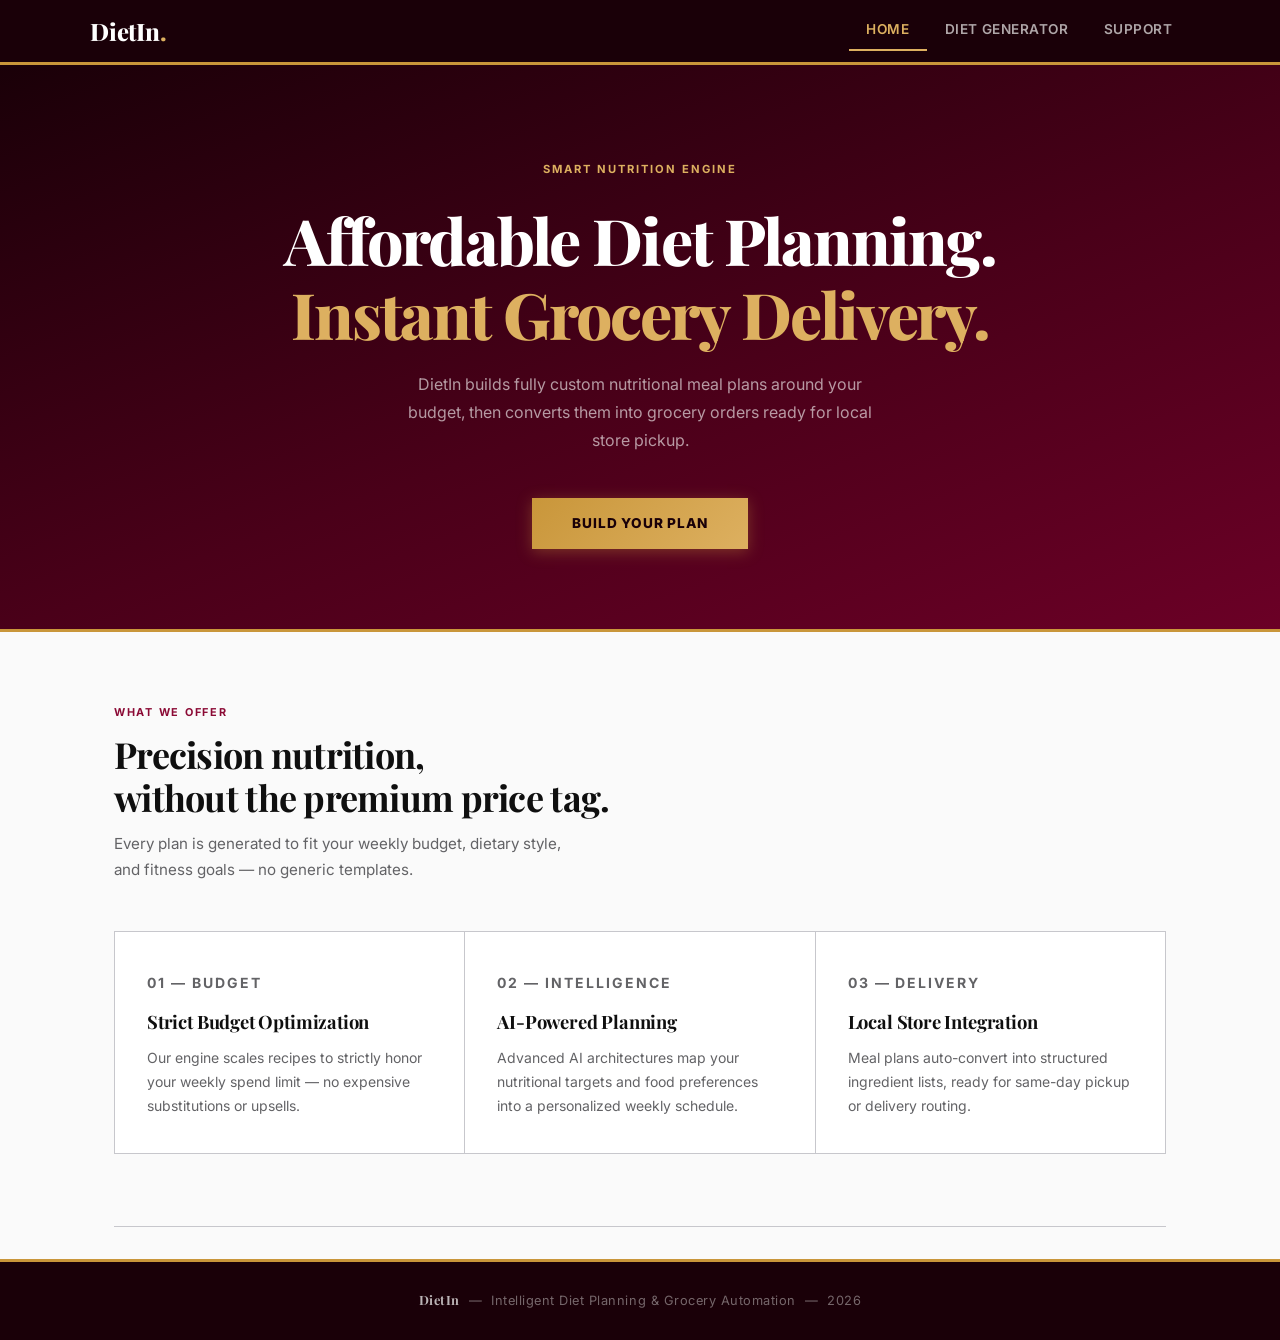
<file: Mini-Projects/Dietin/Source-Code/index.html>
<!DOCTYPE html>
<html lang="en">
<head>
    <meta charset="UTF-8">
    <meta name="viewport" content="width=device-width, initial-scale=1.0">
    <title>DietIn — AI-Powered Diet & Grocery Planning</title>
    <link rel="preconnect" href="https://fonts.googleapis.com">
    <link href="https://fonts.googleapis.com/css2?family=Inter:wght@300;400;500;600;700;800;900&family=Playfair+Display:wght@700;800&display=swap" rel="stylesheet">
    <link rel="stylesheet" href="css/style.css">
</head>
<body>

    <header class="nav">
        <div class="nav-inner">
            <a href="index.html" class="nav-logo">DietIn<span>.</span></a>
            <nav class="nav-links">
                <a href="index.html" class="nav-btn active">Home</a>
                <a href="generator.html" class="nav-btn">Diet Generator</a>
                <a href="support.html" class="nav-btn">Support</a>
            </nav>
        </div>
    </header>

    <main>
        <section class="hero">
            <span class="hero-eyebrow">Smart Nutrition Engine</span>
            <h1>Affordable Diet Planning.<br><em>Instant Grocery Delivery.</em></h1>
            <p>DietIn builds fully custom nutritional meal plans around your budget, then converts them into grocery orders ready for local store pickup.</p>
            <a href="generator.html" class="btn-primary">Build Your Plan</a>
        </section>

        <section class="section">
            <span class="section-eyebrow">What We Offer</span>
            <h2 class="section-title">Precision nutrition,<br>without the premium price tag.</h2>
            <p class="section-sub">Every plan is generated to fit your weekly budget, dietary style, and fitness goals — no generic templates.</p>

            <div class="features-grid">
                <div class="feature-card">
                    <p class="feature-label">01 — Budget</p>
                    <h3>Strict Budget Optimization</h3>
                    <p>Our engine scales recipes to strictly honor your weekly spend limit — no expensive substitutions or upsells.</p>
                </div>
                <div class="feature-card">
                    <p class="feature-label">02 — Intelligence</p>
                    <h3>AI-Powered Planning</h3>
                    <p>Advanced AI architectures map your nutritional targets and food preferences into a personalized weekly schedule.</p>
                </div>
                <div class="feature-card">
                    <p class="feature-label">03 — Delivery</p>
                    <h3>Local Store Integration</h3>
                    <p>Meal plans auto-convert into structured ingredient lists, ready for same-day pickup or delivery routing.</p>
                </div>
            </div>
        </section>

        <div class="section-rule"><hr></div>
    </main>

    <nav class="bottom-nav">
        <div class="bottom-nav-inner">
            <a href="index.html" class="bottom-nav-btn active">Home</a>
            <a href="generator.html" class="bottom-nav-btn">Generator</a>
            <a href="support.html" class="bottom-nav-btn">Support</a>
        </div>
    </nav>

    <footer class="footer">
        <strong>DietIn</strong> &nbsp;&mdash;&nbsp; Intelligent Diet Planning &amp; Grocery Automation &nbsp;&mdash;&nbsp; 2026
    </footer>

</body>
</html>
</file>
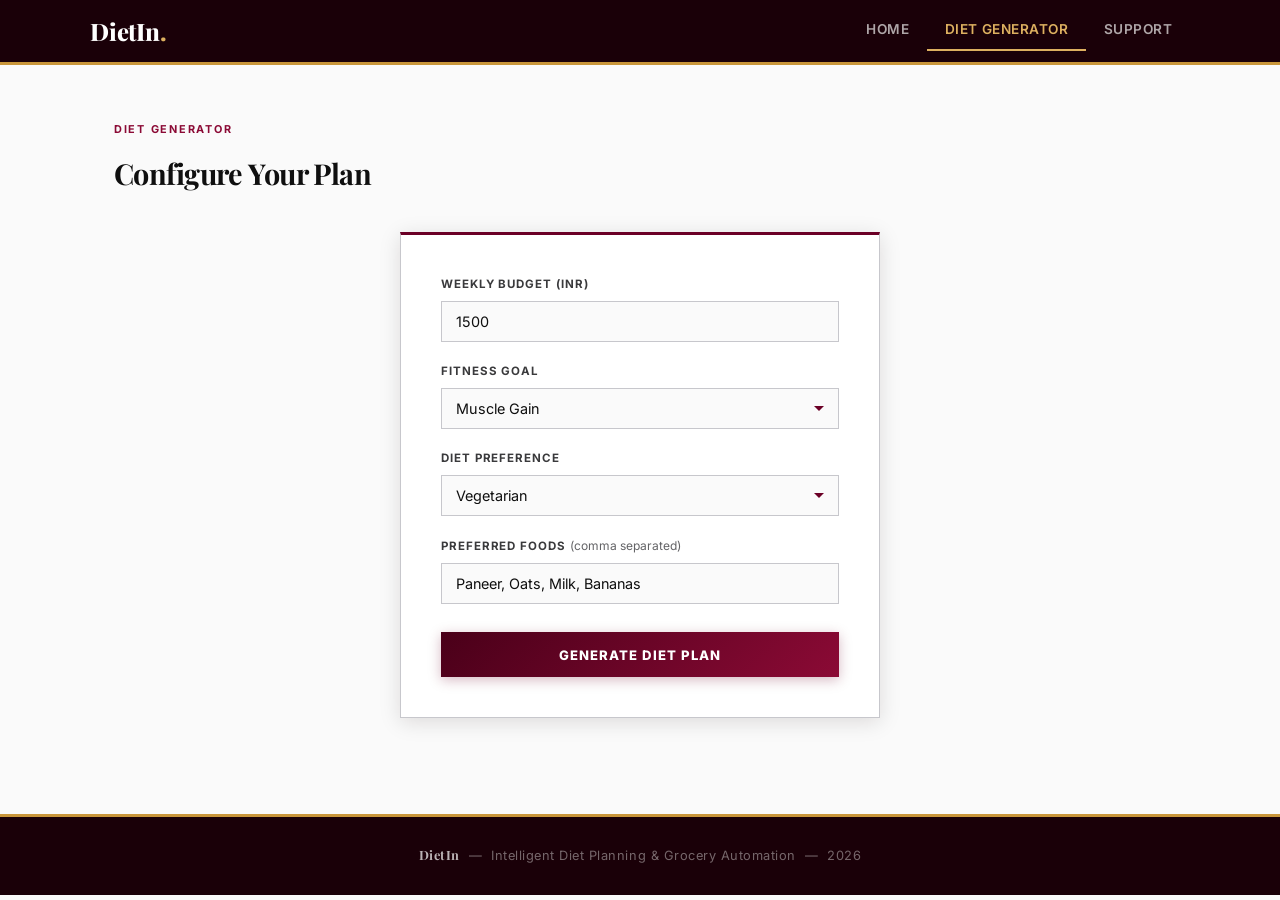
<file: Mini-Projects/Dietin/Source-Code/generator.html>
<!DOCTYPE html>
<html lang="en">
<head>
    <meta charset="UTF-8">
    <meta name="viewport" content="width=device-width, initial-scale=1.0">
    <title>DietIn — Configure Plan</title>
    <link rel="preconnect" href="https://fonts.googleapis.com">
    <link href="https://fonts.googleapis.com/css2?family=Inter:wght@300;400;500;600;700;800;900&family=Playfair+Display:wght@700;800&display=swap" rel="stylesheet">
    <link rel="stylesheet" href="css/style.css">
</head>
<body>

    <header class="nav">
        <div class="nav-inner">
            <a href="index.html" class="nav-logo">DietIn<span>.</span></a>
            <nav class="nav-links">
                <a href="index.html" class="nav-btn">Home</a>
                <a href="generator.html" class="nav-btn active">Diet Generator</a>
                <a href="support.html" class="nav-btn">Support</a>
            </nav>
        </div>
    </header>

    <main>
        <div class="gen-wrapper">
            <div class="gen-header">
                <span class="section-eyebrow">Diet Generator</span>
                <h2>Configure Your Plan</h2>
            </div>

            <div class="form-card">
                <form id="diet-form">
                    <div class="form-group">
                        <label for="budget">Weekly Budget (INR)</label>
                        <input type="text" id="budget" value="1500" placeholder="e.g. 1500">
                    </div>
                    <div class="form-group">
                        <label for="goal">Fitness Goal</label>
                        <select id="goal">
                            <option>Muscle Gain</option>
                            <option>Weight Loss</option>
                            <option>Healthy Lifestyle</option>
                        </select>
                    </div>
                    <div class="form-group">
                        <label for="dietPreference">Diet Preference</label>
                        <select id="dietPreference">
                            <option>Vegetarian</option>
                            <option>Non-Vegetarian</option>
                            <option>Vegan</option>
                        </select>
                    </div>
                    <div class="form-group">
                        <label for="likes">Preferred Foods <span style="font-weight:400;text-transform:none;letter-spacing:0;color:var(--neutral-500);font-size:0.75rem">(comma separated)</span></label>
                        <input type="text" id="likes" value="Paneer, Oats, Milk, Bananas" placeholder="e.g. Paneer, Oats, Bananas">
                    </div>
                    <button type="submit" id="submit-btn" class="btn-submit">Generate Diet Plan</button>
                </form>
            </div>
        </div>
    </main>

    <nav class="bottom-nav">
        <div class="bottom-nav-inner">
            <a href="index.html" class="bottom-nav-btn">Home</a>
            <a href="generator.html" class="bottom-nav-btn active">Generator</a>
            <a href="support.html" class="bottom-nav-btn">Support</a>
        </div>
    </nav>

    <footer class="footer">
        <strong>DietIn</strong> &nbsp;&mdash;&nbsp; Intelligent Diet Planning &amp; Grocery Automation &nbsp;&mdash;&nbsp; 2026
    </footer>

    <script>
        document.getElementById('diet-form').addEventListener('submit', async function(e) {
            e.preventDefault();
            const btn = document.getElementById('submit-btn');
            btn.disabled = true;
            btn.textContent = 'Generating your plan...';

            const payload = {
                budget: document.getElementById('budget').value,
                goal: document.getElementById('goal').value,
                dietPreference: document.getElementById('dietPreference').value,
                likes: document.getElementById('likes').value.split(',').map(i => i.trim())
            };

            try {
                const response = await fetch('api/generate-diet.php', {
                    method: 'POST',
                    headers: { 'Content-Type': 'application/json' },
                    body: JSON.stringify(payload)
                });
                const result = await response.json();
                
                if (result.success) {
                    window.location.href = 'results.html';
                } else {
                    alert('Error: ' + result.message);
                    btn.disabled = false;
                    btn.textContent = 'Generate Diet Plan';
                }
            } catch (err) {
                alert('Unable to reach the diet generation service. Please try again.');
                btn.disabled = false;
                btn.textContent = 'Generate Diet Plan';
            }
        });
    </script>
</body>
</html>
</file>
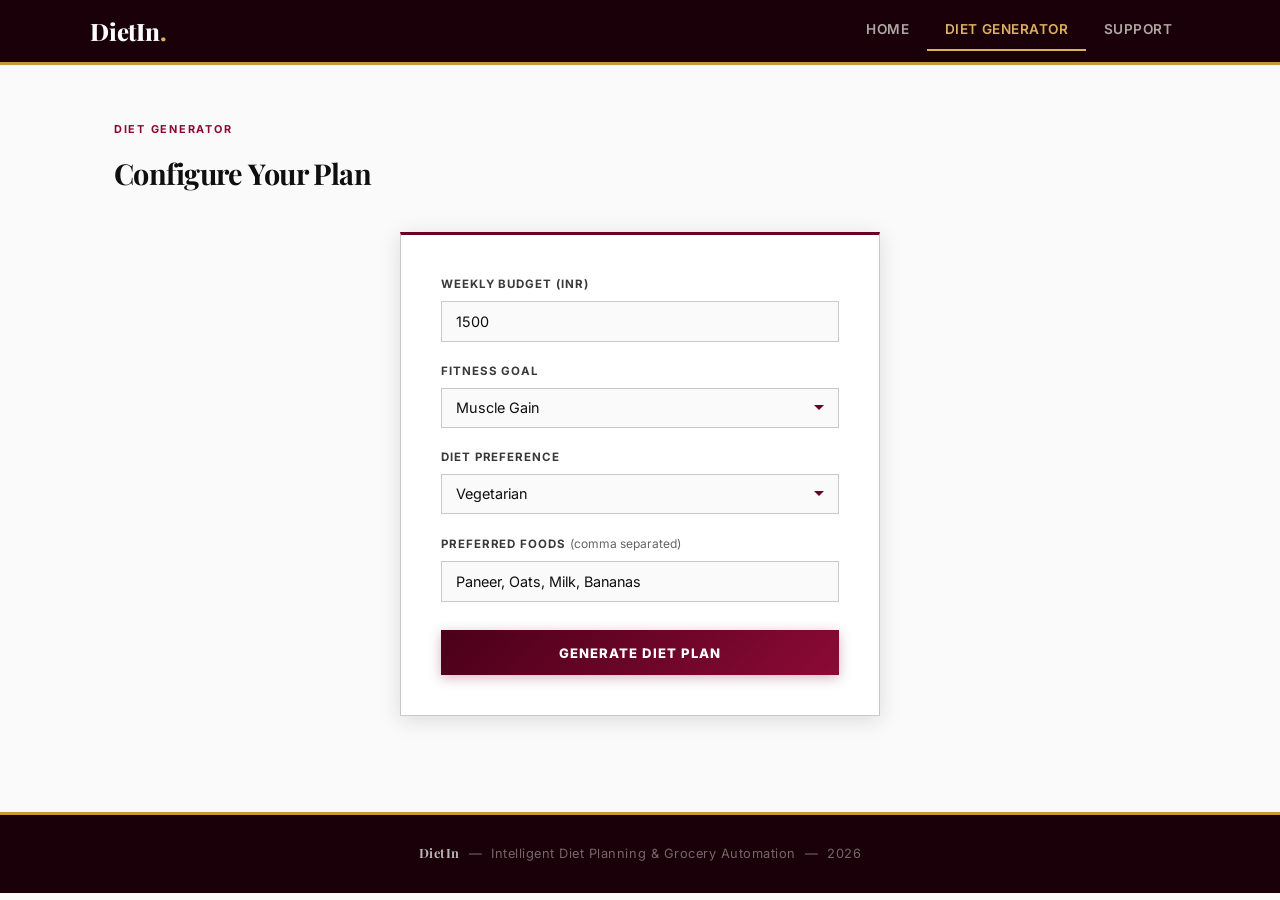
<file: Mini-Projects/Dietin/Source-Code/results.html>
<!DOCTYPE html>
<html lang="en">
<head>
    <meta charset="UTF-8">
    <meta name="viewport" content="width=device-width, initial-scale=1.0">
    <title>DietIn — Your Diet Dashboard</title>
    <link rel="preconnect" href="https://fonts.googleapis.com">
    <link href="https://fonts.googleapis.com/css2?family=Inter:wght@300;400;500;600;700;800;900&family=Playfair Display:wght@700;800&display=swap" rel="stylesheet">
    <link rel="stylesheet" href="css/style.css">
</head>
<body>

    <header class="nav">
        <div class="nav-inner">
            <a href="index.html" class="nav-logo">DietIn<span>.</span></a>
            <nav class="nav-links">
                <a href="index.html" class="nav-btn">Home</a>
                <a href="generator.html" class="nav-btn active">Diet Generator</a>
                <a href="support.html" class="nav-btn">Support</a>
            </nav>
        </div>
    </header>

    <main>
        <div class="gen-wrapper">
            <div id="dashboard-container" class="dashboard">
                <div class="dashboard-diet">
                    <div class="dash-header">
                        <h2 class="dash-title">Your Weekly Diet Plan</h2>
                        <div class="nutrition-badges" id="nutrition-summary"></div>
                    </div>
                    <div class="meals-scroll" id="meals-container"></div>
                </div>
                
                <div class="dashboard-cart">
                    <h2 class="dash-title" style="margin-bottom:1.25rem;">Grocery Cart</h2>
                    <div class="cart-scroll" id="cart-container"></div>
                    <hr class="cart-divider">
                    <div class="cart-total-row">
                        <span class="cart-total-label">Estimated Total</span>
                        <span class="cart-total-value" id="total-cost"></span>
                    </div>
                    <a href="generator.html" class="btn-secondary">Modify Requirements</a>
                </div>
            </div>
        </div>
    </main>

    <nav class="bottom-nav">
        <div class="bottom-nav-inner">
            <a href="index.html" class="bottom-nav-btn">Home</a>
            <a href="generator.html" class="bottom-nav-btn active">Generator</a>
            <a href="support.html" class="bottom-nav-btn">Support</a>
        </div>
    </nav>

    <footer class="footer">
        <strong>DietIn</strong> &nbsp;&mdash;&nbsp; Intelligent Diet Planning &amp; Grocery Automation &nbsp;&mdash;&nbsp; 2026
    </footer>

    <script>
        document.addEventListener('DOMContentLoaded', async function() {
            try {
                const response = await fetch('api/generate-diet.php', { method: 'GET' });
                const result = await response.json();

                if (result.success) {
                    renderDashboard(result.data);
                } else {
                    window.location.href = 'generator.html';
                }
            } catch (err) {
                window.location.href = 'generator.html';
            }
        });

        function renderDashboard(data) {
            document.getElementById('nutrition-summary').innerHTML =
                '<span class="nutrition-badge">' + data.nutritionSummary.calories + ' kcal / day</span>' +
                '<span class="nutrition-badge">Protein: ' + data.nutritionSummary.protein + '</span>' +
                '<span class="nutrition-badge">Carbs: ' + data.nutritionSummary.carbs + '</span>';

            document.getElementById('total-cost').textContent = 'Rs.' + data.totalEstimatedCost;

            document.getElementById('meals-container').innerHTML = data.mealSchedule.map(function(day) {
                return '<div class="day-block"><p class="day-label">' + day.day + '</p><div class="meals-row">' +
                    day.meals.map(function(m) {
                        return '<div class="meal-card"><p class="meal-type">' + m.name + '</p><p class="meal-items">' + m.items + '</p><p class="meal-cal">' + m.calories + ' cal</p></div>';
                    }).join('') + '</div></div>';
            }).join('');

            document.getElementById('cart-container').innerHTML = data.groceryCart.map(function(item) {
                return '<div class="cart-item"><div><p class="cart-item-name">' + item.item + '</p><p class="cart-item-qty">' + item.quantity + '</p></div><span class="cart-item-price">Rs.' + item.estimatedCost + '</span></div>';
            }).join('');
        }
    </script>
</body>
</html>
</file>
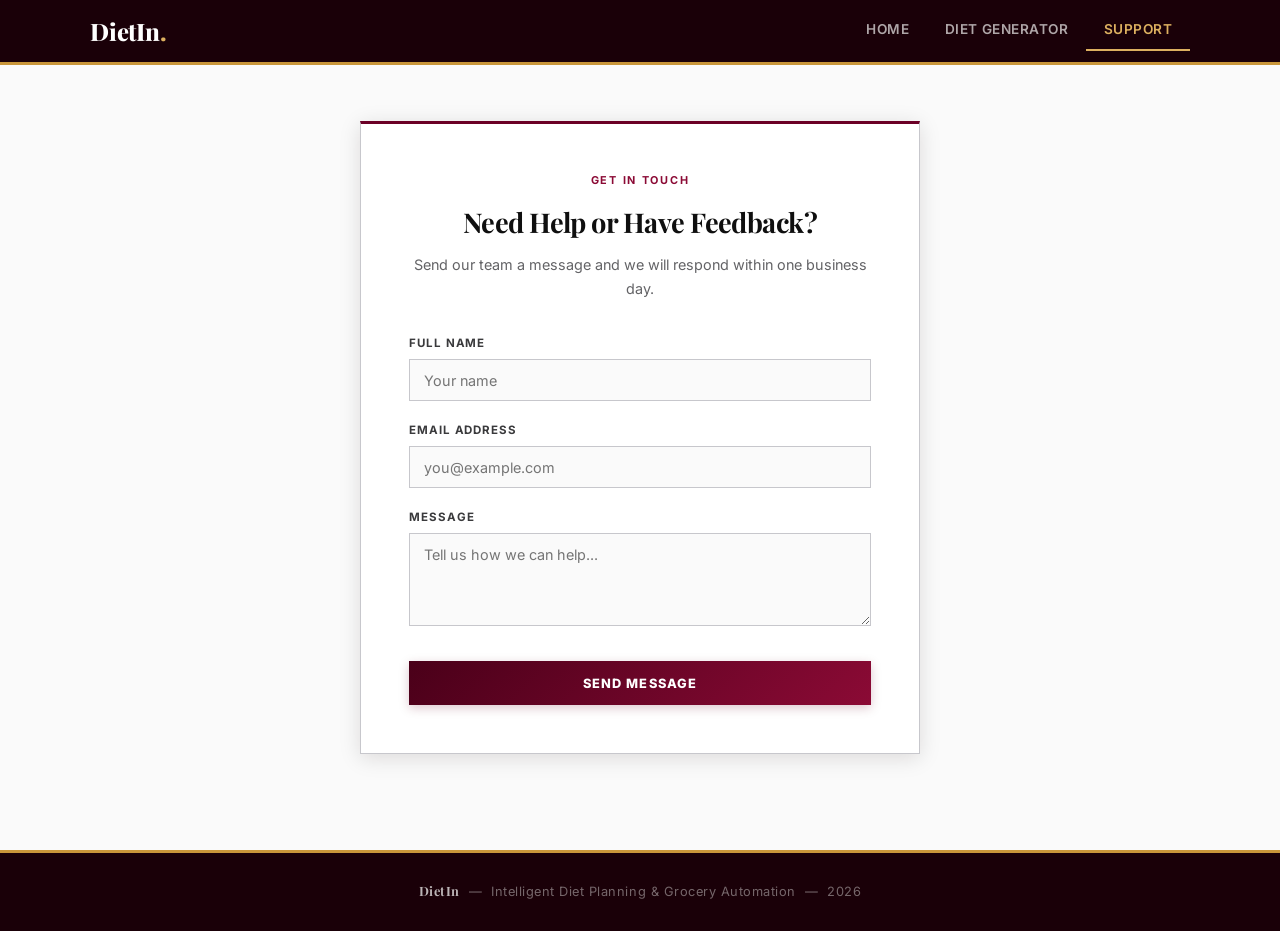
<file: Mini-Projects/Dietin/Source-Code/support.html>
<!DOCTYPE html>
<html lang="en">
<head>
    <meta charset="UTF-8">
    <meta name="viewport" content="width=device-width, initial-scale=1.0">
    <title>DietIn — Support</title>
    <link rel="preconnect" href="https://fonts.googleapis.com">
    <link href="https://fonts.googleapis.com/css2?family=Inter:wght@300;400;500;600;700;800;900&family=Playfair Display:wght@700;800&display=swap" rel="stylesheet">
    <link rel="stylesheet" href="css/style.css">
</head>
<body>

    <header class="nav">
        <div class="nav-inner">
            <a href="index.html" class="nav-logo">DietIn<span>.</span></a>
            <nav class="nav-links">
                <a href="index.html" class="nav-btn">Home</a>
                <a href="generator.html" class="nav-btn">Diet Generator</a>
                <a href="support.html" class="nav-btn active">Support</a>
            </nav>
        </div>
    </header>

    <main>
        <div class="support-wrapper">
            <div class="support-card">
                <span class="section-eyebrow">Get in Touch</span>
                <h2>Need Help or Have Feedback?</h2>
                <p>Send our team a message and we will respond within one business day.</p>
                <form id="support-form">
                    <div class="form-group">
                        <label>Full Name</label>
                        <input type="text" required placeholder="Your name">
                    </div>
                    <div class="form-group">
                        <label>Email Address</label>
                        <input type="email" required placeholder="you@example.com">
                    </div>
                    <div class="form-group">
                        <label>Message</label>
                        <textarea rows="4" required placeholder="Tell us how we can help..."></textarea>
                    </div>
                    <button type="submit" class="btn-support">Send Message</button>
                </form>
            </div>
        </div>
    </main>

    <nav class="bottom-nav">
        <div class="bottom-nav-inner">
            <a href="index.html" class="bottom-nav-btn">Home</a>
            <a href="generator.html" class="bottom-nav-btn">Generator</a>
            <a href="support.html" class="bottom-nav-btn active">Support</a>
        </div>
    </nav>

    <footer class="footer">
        <strong>DietIn</strong> &nbsp;&mdash;&nbsp; Intelligent Diet Planning &amp; Grocery Automation &nbsp;&mdash;&nbsp; 2026
    </footer>

    <script>
        document.getElementById('support-form').addEventListener('submit', function(e) {
            e.preventDefault();
            alert('Your message has been sent. Our team will respond within one business day.');
            e.target.reset();
            window.location.href = 'index.html';
        });
    </script>
</body>
</html>
</file>
<file: Mini-Projects/Dietin/Source-Code/css/style.css>
:root {
    --maroon-950: #1a0008;
    --maroon-900: #2d0010;
    --maroon-800: #4a0019;
    --maroon-700: #6b0026;
    --maroon-600: #8b0a35;
    --maroon-500: #a81040;
    --maroon-200: #eea0b4;
    --maroon-100: #fce8ee;
    --gold-400:   #c9963a;
    --gold-300:   #ddb060;
    --neutral-900: #0f0f0f;
    --neutral-700: #3a3a3c;
    --neutral-500: #636366;
    --neutral-300: #c7c7cc;
    --neutral-100: #f0f0f0;
    --neutral-50:  #fafafa;
    --white: #ffffff;
    --shadow-card: 0 1px 6px rgba(26,0,8,0.09);
    --shadow-elevated: 0 4px 20px rgba(26,0,8,0.13);
}

*, *::before, *::after { box-sizing: border-box; margin: 0; padding: 0; }
html { scroll-behavior: smooth; }
body {
    font-family: 'Inter', system-ui, sans-serif;
    background: var(--neutral-50);
    color: var(--neutral-900);
    min-height: 100vh;
    line-height: 1.6;
    -webkit-font-smoothing: antialiased;
}

/* Navigation */
.nav {
    background: var(--maroon-950);
    border-bottom: 3px solid var(--gold-400);
    position: sticky;
    top: 0;
    z-index: 100;
    padding: 0 1.5rem;
}
.nav-inner {
    max-width: 1100px;
    margin: 0 auto;
    display: flex;
    align-items: center;
    justify-content: space-between;
    height: 62px;
}
.nav-logo {
    font-family: 'Playfair Display', serif;
    font-size: 1.5rem;
    font-weight: 800;
    color: var(--white);
    letter-spacing: -0.01em;
    text-decoration: none;
}
.nav-logo span { color: var(--gold-300); }
.nav-links {
    display: flex;
    align-items: center;
    gap: 0;
}
.nav-btn {
    background: none;
    border: none;
    border-bottom: 2px solid transparent;
    color: rgba(255,255,255,0.65);
    font-family: 'Inter', sans-serif;
    font-size: 0.85rem;
    font-weight: 600;
    cursor: pointer;
    padding: 0.5rem 1.1rem;
    letter-spacing: 0.04em;
    text-transform: uppercase;
    text-decoration: none;
    transition: color 0.2s, border-color 0.2s;
    display: inline-block;
}
.nav-btn:hover { color: var(--white); }
.nav-btn.active { color: var(--gold-300); border-bottom-color: var(--gold-300); }

/* Hero */
.hero {
    background: linear-gradient(160deg, var(--maroon-950) 0%, var(--maroon-800) 55%, var(--maroon-700) 100%);
    padding: 6rem 1.5rem 5rem;
    text-align: center;
    border-bottom: 3px solid var(--gold-400);
}
.hero-eyebrow {
    display: block;
    font-size: 0.7rem;
    font-weight: 700;
    letter-spacing: 0.18em;
    text-transform: uppercase;
    color: var(--gold-300);
    margin-bottom: 1.5rem;
}
.hero h1 {
    font-family: 'Playfair Display', serif;
    font-size: clamp(2.2rem, 5vw, 4rem);
    font-weight: 800;
    color: var(--white);
    line-height: 1.15;
    letter-spacing: -0.03em;
    max-width: 720px;
    margin: 0 auto 1.25rem;
}
.hero h1 em {
    font-style: normal;
    color: var(--gold-300);
}
.hero p {
    font-size: 1rem;
    color: rgba(255,255,255,0.6);
    max-width: 500px;
    margin: 0 auto 2.75rem;
    line-height: 1.75;
}
.btn-primary {
    display: inline-block;
    background: linear-gradient(135deg, var(--gold-400), var(--gold-300));
    color: var(--maroon-950);
    font-family: 'Inter', sans-serif;
    font-size: 0.85rem;
    font-weight: 800;
    letter-spacing: 0.06em;
    text-transform: uppercase;
    padding: 0.9rem 2.5rem;
    border: none;
    cursor: pointer;
    text-decoration: none;
    transition: filter 0.2s, transform 0.15s;
    box-shadow: 0 3px 14px rgba(201,150,58,0.35);
}
.btn-primary:hover { filter: brightness(1.07); transform: translateY(-1px); }

/* Section */
.section {
    max-width: 1100px;
    margin: 0 auto;
    padding: 4.5rem 1.5rem;
}
.section-eyebrow {
    display: block;
    font-size: 0.68rem;
    font-weight: 700;
    letter-spacing: 0.16em;
    text-transform: uppercase;
    color: var(--maroon-600);
    margin-bottom: 0.75rem;
}
.section-title {
    font-family: 'Playfair Display', serif;
    font-size: clamp(1.6rem, 3vw, 2.25rem);
    font-weight: 700;
    color: var(--neutral-900);
    letter-spacing: -0.02em;
    line-height: 1.2;
    margin-bottom: 0.75rem;
}
.section-sub {
    font-size: 0.95rem;
    color: var(--neutral-500);
    max-width: 460px;
    line-height: 1.7;
}

/* Features */
.features-grid {
    display: grid;
    grid-template-columns: repeat(3, 1fr);
    gap: 1px;
    margin-top: 3rem;
    background: var(--neutral-300);
    border: 1px solid var(--neutral-300);
}
.feature-card {
    background: var(--white);
    padding: 2.25rem 2rem;
    border-top: 3px solid transparent;
    transition: border-color 0.2s;
}
.feature-card:hover { border-top-color: var(--maroon-600); }
.feature-label {
    font-size: 0.68rem;
    font-weight: 700;
    letter-spacing: 0.14em;
    text-transform: uppercase;
    color: var(--maroon-500);
    margin-bottom: 0.75rem;
}
.feature-card h3 {
    font-family: 'Playfair Display', serif;
    font-size: 1.15rem;
    font-weight: 700;
    color: var(--neutral-900);
    margin-bottom: 0.6rem;
    letter-spacing: -0.01em;
}
.feature-card p {
    font-size: 0.875rem;
    color: var(--neutral-500);
    line-height: 1.7;
}

.section-rule {
    max-width: 1100px;
    margin: 0 auto;
    padding: 0 1.5rem;
}
.section-rule hr {
    border: none;
    border-top: 1px solid var(--neutral-300);
}

/* Generator Form */
.gen-wrapper {
    max-width: 1100px;
    margin: 0 auto;
    padding: 3.5rem 1.5rem 4rem;
}
.gen-header { margin-bottom: 2.25rem; }
.gen-header h2 {
    font-family: 'Playfair Display', serif;
    font-size: 1.8rem;
    font-weight: 700;
    color: var(--neutral-900);
    letter-spacing: -0.02em;
    margin-top: 0.4rem;
}

.form-card {
    background: var(--white);
    border: 1px solid var(--neutral-300);
    border-top: 3px solid var(--maroon-700);
    padding: 2.5rem;
    max-width: 480px;
    margin: 0 auto;
    box-shadow: var(--shadow-elevated);
}
.form-group { margin-bottom: 1.25rem; }
.form-group label {
    display: block;
    font-size: 0.72rem;
    font-weight: 700;
    color: var(--neutral-700);
    letter-spacing: 0.08em;
    text-transform: uppercase;
    margin-bottom: 0.45rem;
}
.form-group input,
.form-group select,
.form-group textarea {
    width: 100%;
    padding: 0.7rem 0.9rem;
    border: 1px solid var(--neutral-300);
    font-family: 'Inter', sans-serif;
    font-size: 0.9rem;
    color: var(--neutral-900);
    background: var(--neutral-50);
    outline: none;
    transition: border-color 0.2s, background 0.2s;
    -webkit-appearance: none;
    appearance: none;
}
.form-group select {
    background-image: url("data:image/svg+xml,%3Csvg xmlns='http://www.w3.org/2000/svg' width='10' height='10' viewBox='0 0 10 10'%3E%3Cpath fill='%236b0026' d='M5 7L0 2h10z'/%3E%3C/svg%3E");
    background-repeat: no-repeat;
    background-position: right 0.9rem center;
    padding-right: 2.2rem;
}
.form-group input:focus,
.form-group select:focus,
.form-group textarea:focus {
    border-color: var(--maroon-600);
    background: var(--white);
    box-shadow: inset 0 0 0 1px var(--maroon-600);
}
.btn-submit {
    width: 100%;
    background: linear-gradient(135deg, var(--maroon-800), var(--maroon-600));
    color: var(--white);
    font-family: 'Inter', sans-serif;
    font-size: 0.82rem;
    font-weight: 800;
    letter-spacing: 0.08em;
    text-transform: uppercase;
    padding: 0.9rem 1.5rem;
    border: none;
    cursor: pointer;
    transition: filter 0.2s, transform 0.15s;
    margin-top: 0.5rem;
    box-shadow: 0 3px 12px rgba(107,0,38,0.28);
}
.btn-submit:hover { filter: brightness(1.1); transform: translateY(-1px); }
.btn-submit:disabled { opacity: 0.6; cursor: not-allowed; transform: none; }

/* Dashboard & Results */
.dashboard {
    display: flex;
    flex-direction: column;
    gap: 1.25rem;
}
@media (min-width: 1024px) {
    .dashboard { flex-direction: row; align-items: flex-start; }
}
.dashboard-diet {
    background: var(--white);
    border: 1px solid var(--neutral-300);
    border-top: 3px solid var(--maroon-700);
    padding: 2rem;
    flex: 1;
    box-shadow: var(--shadow-card);
}
.dashboard-cart {
    background: var(--white);
    border: 1px solid var(--neutral-300);
    border-top: 3px solid var(--gold-400);
    padding: 2rem;
    width: 100%;
    box-shadow: var(--shadow-card);
}
@media (min-width: 1024px) {
    .dashboard-cart { width: 340px; flex-shrink: 0; }
}
.dash-header {
    display: flex;
    flex-wrap: wrap;
    gap: 0.75rem;
    justify-content: space-between;
    align-items: center;
    padding-bottom: 1rem;
    border-bottom: 1px solid var(--neutral-100);
    margin-bottom: 1.25rem;
}
.dash-title {
    font-family: 'Playfair Display', serif;
    font-size: 1.15rem;
    font-weight: 700;
    color: var(--neutral-900);
}
.nutrition-badges { display: flex; flex-wrap: wrap; gap: 0.5rem; }
.nutrition-badge {
    font-size: 0.72rem;
    font-weight: 700;
    letter-spacing: 0.06em;
    text-transform: uppercase;
    background: var(--maroon-100);
    color: var(--maroon-700);
    padding: 0.28rem 0.65rem;
    border-left: 2px solid var(--maroon-500);
}
.meals-scroll {
    max-height: 500px;
    overflow-y: auto;
    padding-right: 4px;
}
.meals-scroll::-webkit-scrollbar { width: 3px; }
.meals-scroll::-webkit-scrollbar-thumb { background: var(--maroon-300); }
.day-block {
    border: 1px solid var(--neutral-100);
    padding: 1.25rem;
    background: var(--neutral-50);
    margin-bottom: 0.875rem;
    border-left: 3px solid var(--maroon-600);
}
.day-label {
    font-size: 0.68rem;
    font-weight: 700;
    letter-spacing: 0.14em;
    text-transform: uppercase;
    color: var(--maroon-600);
    margin-bottom: 0.875rem;
}
.meals-row {
    display: grid;
    grid-template-columns: repeat(auto-fill, minmax(155px, 1fr));
    gap: 0.625rem;
}
.meal-card {
    background: var(--white);
    border: 1px solid var(--neutral-100);
    border-top: 2px solid var(--neutral-300);
    padding: 0.875rem;
}
.meal-type {
    font-size: 0.62rem;
    font-weight: 700;
    letter-spacing: 0.12em;
    text-transform: uppercase;
    color: var(--neutral-500);
    margin-bottom: 0.25rem;
}
.meal-items {
    font-size: 0.85rem;
    font-weight: 600;
    color: var(--neutral-900);
    line-height: 1.4;
    margin-bottom: 0.5rem;
}
.meal-cal {
    font-size: 0.72rem;
    font-weight: 700;
    color: var(--maroon-600);
    letter-spacing: 0.04em;
}

/* Cart */
.cart-scroll {
    max-height: 300px;
    overflow-y: auto;
    padding-right: 4px;
    margin-bottom: 1rem;
}
.cart-scroll::-webkit-scrollbar { width: 3px; }
.cart-scroll::-webkit-scrollbar-thumb { background: var(--maroon-200); }
.cart-item {
    display: flex;
    justify-content: space-between;
    align-items: center;
    padding: 0.7rem 0.75rem;
    background: var(--neutral-50);
    border-bottom: 1px solid var(--neutral-100);
}
.cart-item:first-child { border-top: 1px solid var(--neutral-100); }
.cart-item-name {
    font-size: 0.875rem;
    font-weight: 600;
    color: var(--neutral-900);
}
.cart-item-qty {
    font-size: 0.75rem;
    color: var(--neutral-500);
    margin-top: 0.1rem;
}
.cart-item-price {
    font-size: 0.875rem;
    font-weight: 700;
    color: var(--maroon-700);
}
.cart-divider {
    border: none;
    border-top: 1px solid var(--neutral-300);
    margin: 1rem 0;
}
.cart-total-row {
    display: flex;
    justify-content: space-between;
    align-items: baseline;
    margin-bottom: 1.25rem;
}
.cart-total-label {
    font-size: 0.8rem;
    font-weight: 600;
    letter-spacing: 0.06em;
    text-transform: uppercase;
    color: var(--neutral-500);
}
.cart-total-value {
    font-family: 'Playfair Display', serif;
    font-size: 1.75rem;
    font-weight: 700;
    color: var(--maroon-800);
    letter-spacing: -0.02em;
}
.btn-secondary {
    width: 100%;
    background: var(--maroon-950);
    color: var(--white);
    font-family: 'Inter', sans-serif;
    font-size: 0.8rem;
    font-weight: 800;
    letter-spacing: 0.08em;
    text-transform: uppercase;
    padding: 0.85rem 1.5rem;
    border: none;
    cursor: pointer;
    text-align: center;
    text-decoration: none;
    display: block;
    transition: background 0.2s;
}
.btn-secondary:hover { background: var(--maroon-800); }

/* Support */
.support-wrapper {
    max-width: 1100px;
    margin: 0 auto;
    padding: 3.5rem 1.5rem 4rem;
}
.support-card {
    background: var(--white);
    border: 1px solid var(--neutral-300);
    border-top: 3px solid var(--maroon-700);
    padding: 3rem;
    max-width: 560px;
    margin: 0 auto;
    box-shadow: var(--shadow-elevated);
}
.support-card .section-eyebrow { text-align: center; }
.support-card h2 {
    font-family: 'Playfair Display', serif;
    font-size: 1.7rem;
    font-weight: 700;
    color: var(--neutral-900);
    letter-spacing: -0.02em;
    text-align: center;
    margin-bottom: 0.5rem;
    margin-top: 0.4rem;
}
.support-card > p {
    text-align: center;
    color: var(--neutral-500);
    font-size: 0.9rem;
    line-height: 1.7;
    margin-bottom: 2rem;
}
.btn-support {
    width: 100%;
    background: linear-gradient(135deg, var(--maroon-800), var(--maroon-600));
    color: var(--white);
    font-family: 'Inter', sans-serif;
    font-size: 0.8rem;
    font-weight: 800;
    letter-spacing: 0.08em;
    text-transform: uppercase;
    padding: 0.9rem 1.5rem;
    border: none;
    cursor: pointer;
    transition: filter 0.2s, transform 0.15s;
    margin-top: 0.5rem;
    box-shadow: 0 3px 10px rgba(107,0,38,0.22);
}
.btn-support:hover { filter: brightness(1.1); transform: translateY(-1px); }

/* Bottom Nav */
.bottom-nav {
    display: none;
    position: fixed;
    bottom: 0;
    left: 0;
    right: 0;
    background: var(--maroon-950);
    border-top: 2px solid var(--gold-400);
    z-index: 100;
    padding: 0 1rem calc(0.4rem + env(safe-area-inset-bottom));
}
.bottom-nav-inner {
    display: flex;
    justify-content: space-around;
}
.bottom-nav-btn {
    background: none;
    border: none;
    border-top: 2px solid transparent;
    color: rgba(255,255,255,0.45);
    font-family: 'Inter', sans-serif;
    font-size: 0.68rem;
    font-weight: 700;
    letter-spacing: 0.08em;
    text-transform: uppercase;
    text-decoration: none;
    padding: 0.65rem 1.1rem 0.5rem;
    transition: color 0.2s, border-color 0.2s;
}
.bottom-nav-btn.active { color: var(--gold-300); border-top-color: var(--gold-300); }
.bottom-nav-btn:hover { color: rgba(255,255,255,0.85); }

/* Footer */
.footer {
    background: var(--maroon-950);
    border-top: 3px solid var(--gold-400);
    color: rgba(255,255,255,0.4);
    text-align: center;
    font-size: 0.8rem;
    padding: 1.75rem 1.5rem;
    margin-top: 2rem;
    letter-spacing: 0.04em;
}
.footer strong { color: rgba(255,255,255,0.7); font-family: 'Playfair Display', serif; }

/* Responsive Adjustments */
@media (max-width: 767px) {
    .hero { padding: 3.5rem 1.25rem 3rem; }
    .features-grid { grid-template-columns: 1fr; }
    .form-card { padding: 1.75rem 1.25rem; }
    .support-card { padding: 2rem 1.25rem; }
    .dashboard-diet, .dashboard-cart { padding: 1.5rem 1.25rem; }
    .bottom-nav { display: block; }
    .nav-links { display: none; }
    body { padding-bottom: 70px; }
}
@media (min-width: 768px) and (max-width: 1023px) {
    .features-grid { grid-template-columns: repeat(2, 1fr); }
}
</file>
